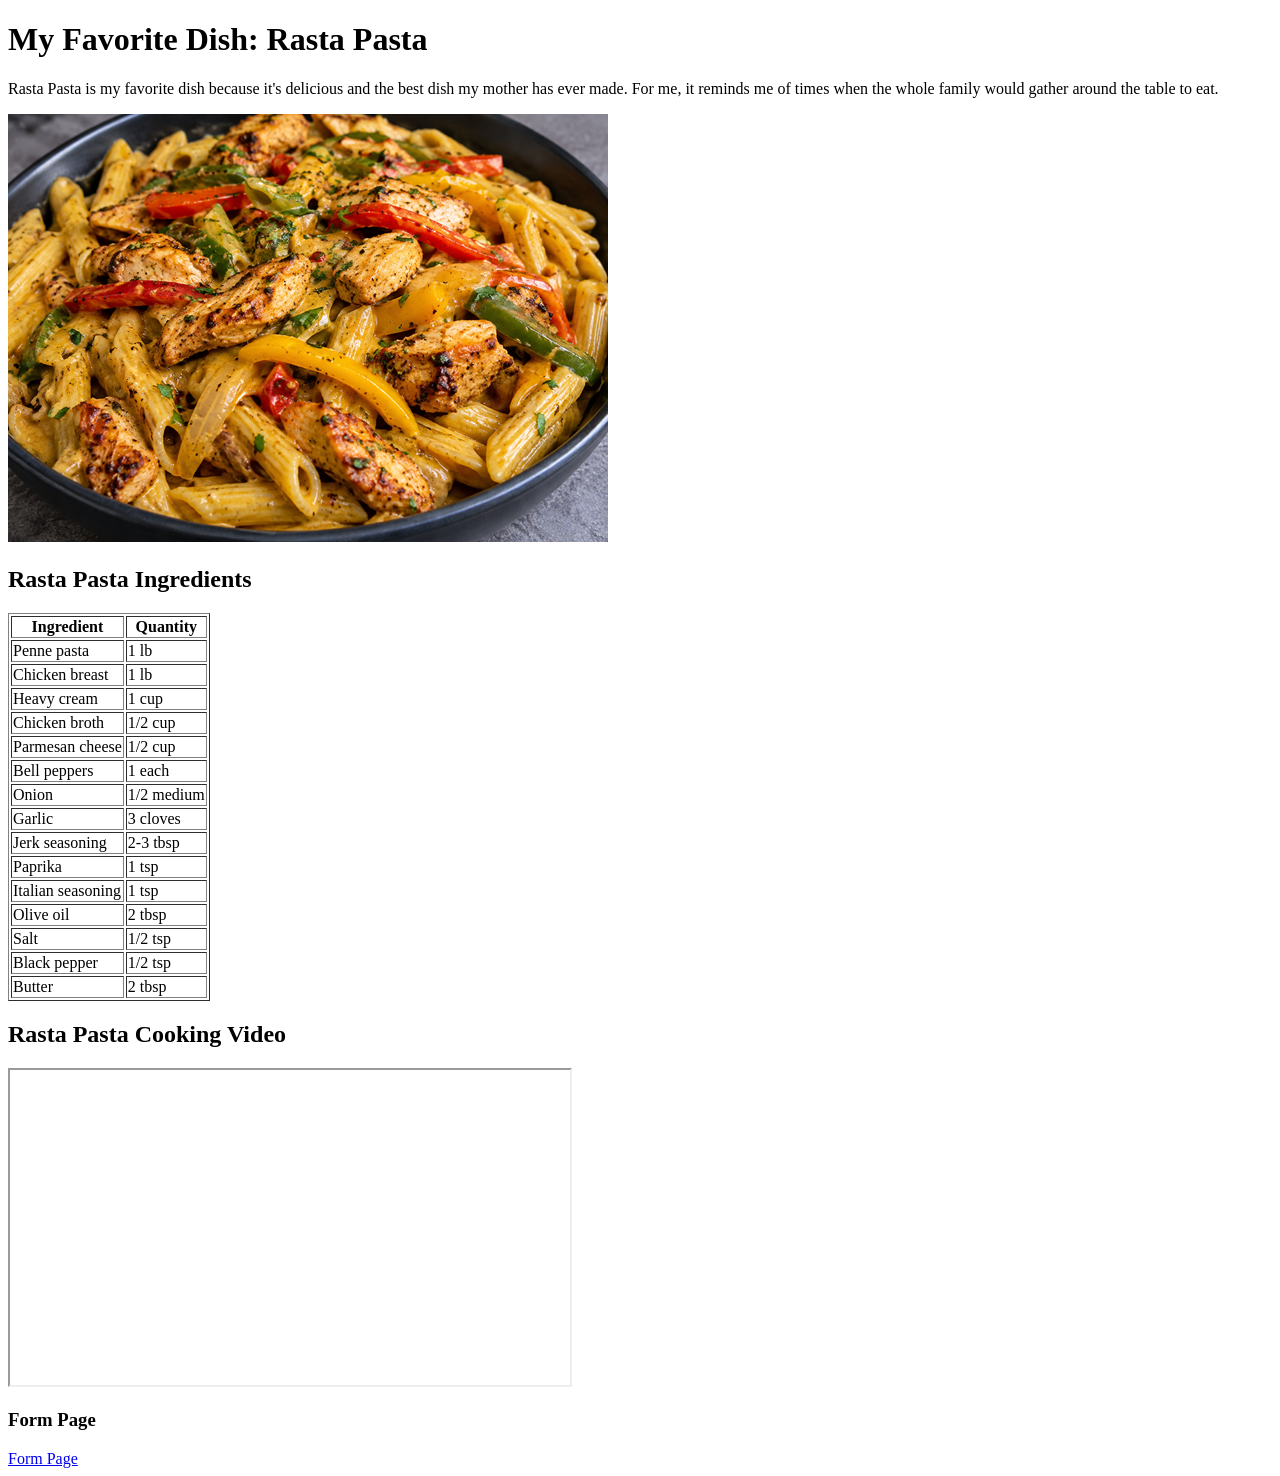
<file: labs/lab3/index.html>
<!Doctype html>
<head>
    <title>My Recipe Sharing Website</title>
</head>

<body>
    <h1>My Favorite Dish: Rasta Pasta</h1>

    <p>Rasta Pasta is my favorite dish because it's delicious and the best dish my mother has ever made. 

        For me, it reminds me of times when the whole family would gather around the table to eat.
    </p>

    <img src="images/Rasta Pasta.png" alt="A picture of my favorite dish"

    <p></p>

    <h2> Rasta Pasta Ingredients</h2>
    

    <table border="1">
        <tr>
            <th>Ingredient</th>
            <th>Quantity</th>
        </tr>

        <tr>
            <td>Penne pasta</td>
            <td>1 lb</td>
        </tr>

        <tr>
            <td>Chicken breast</td>
            <td>1 lb</td>
        </tr>

        <tr>
        <td>Heavy cream</td>
        <td>1 cup</td>
    </tr>

    <tr>
        <td>Chicken broth</td>
        <td>1/2 cup</td>
    </tr>

    <tr>
        <td>Parmesan cheese</td>
        <td>1/2 cup</td>
    </tr>

    <tr>
        <td>Bell peppers</td>
        <td>1 each</td>
    </tr>

    <tr>
        <td>Onion</td>
        <td>1/2 medium</td>
    </tr>

    <tr>
        <td>Garlic</td>
        <td>3 cloves</td>
    </tr>

    <tr>
        <td>Jerk seasoning</td>
        <td>2-3 tbsp</td>
    </tr>

    <tr>
        <td>Paprika</td>
        <td>1 tsp</td>
    </tr>

    <tr>
        <td>Italian seasoning</td>
        <td>1 tsp</td>
    </tr>

    <tr>
        <td>Olive oil</td>
        <td>2 tbsp</td>
    </tr>

    <tr>
        <td>Salt</td>
        <td>1/2 tsp</td>
    </tr>

    <tr>
        <td>Black pepper</td>
        <td>1/2 tsp</td>
    </tr>

    <tr>
        <td>Butter</td>
        <td>2 tbsp</td>
    </tr>
    </table>

    <h2>Rasta Pasta Cooking Video</h2>

    <iframe
        width="560"
        height="315"
        src="https://www.youtube.com/embed/SFC47Vc1AYs"
        title="Recipe tutorial">
    </iframe>

    <h3>Form Page</h3>

    <a href="submission.html">Form Page</a>

</body>
</file>
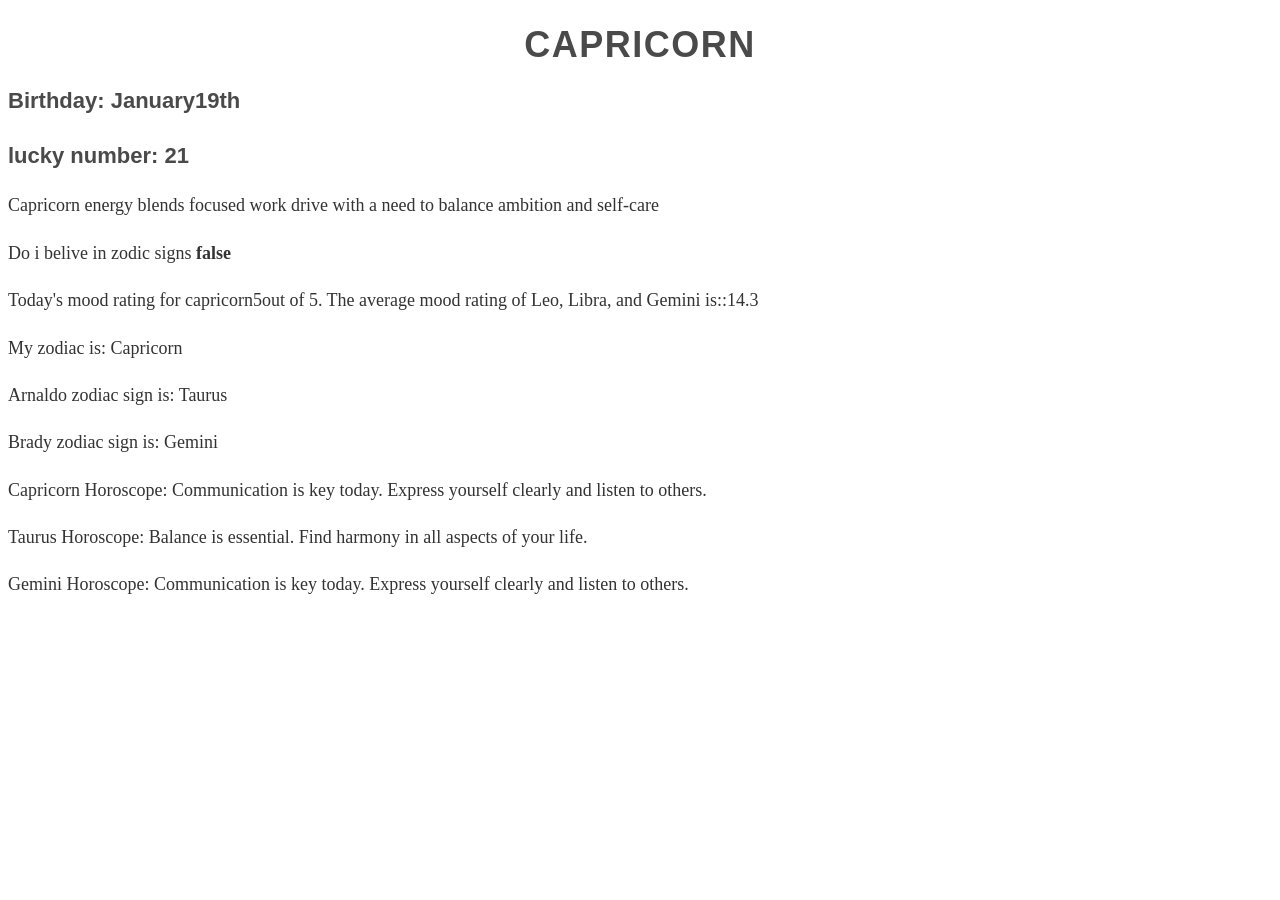
<file: labs/lab7/index.html>
<!DOCTYPE html>
<html>
  <head>
    <link href="css/style.css" type="text/css" rel="stylesheet">
  </head>
 
  <body>
    <h1 id="sign">My_Sign</h1>
    <h3 class="birthday">Birthday: </h3>
    <h4 class="luckyNum">Lucky Number: </h4>
    <p>My horoscope...</p>
    <p>Do I believe in astrology? </p>
    <p id="mood"></p>


    <p id="myZodiac"></p>
    <p id="partner1Zodiac"></p>
    <p id="partner2Zodiac"></p>


    <p id="myHoroscope"></p>
    <p id="partner1Horoscope"></p>
    <p id="partner2Horoscope"></p>


  <script src="js/horoscope-data.js"></script>
  </body>
</html>
</file>
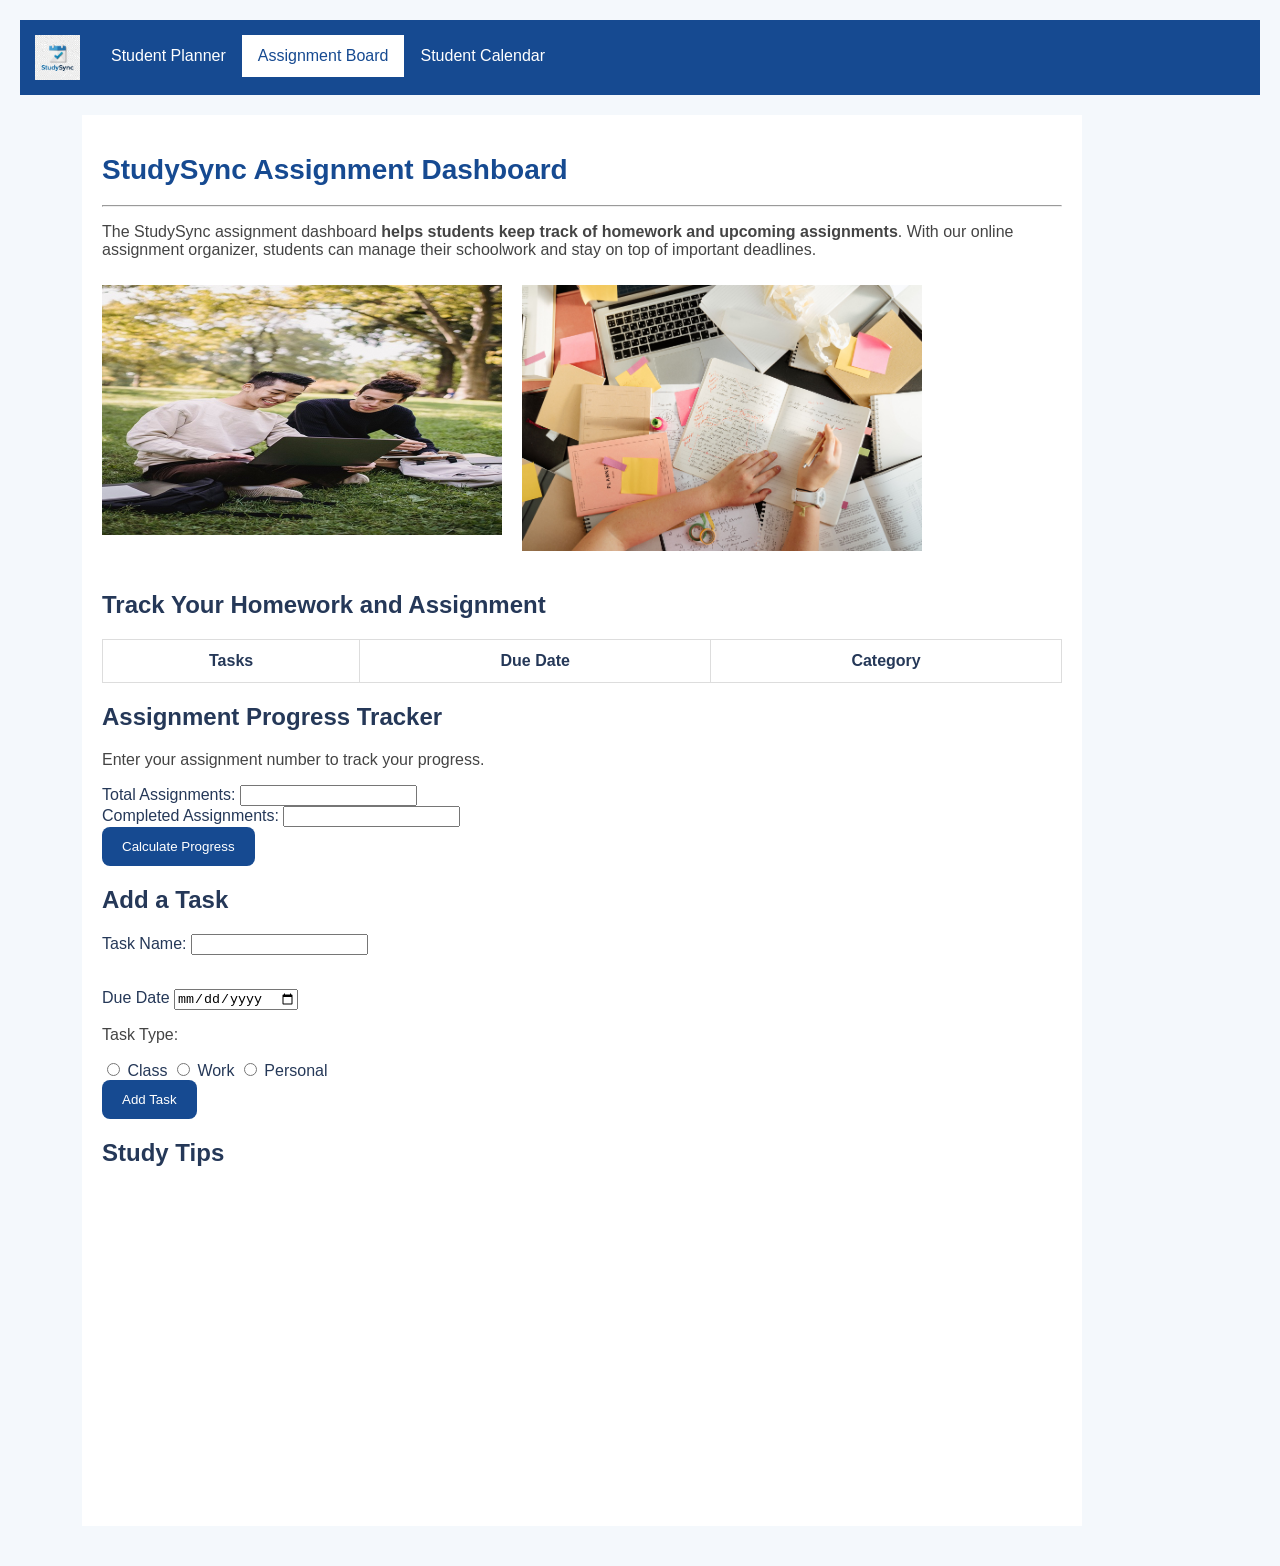
<file: product_site/assignment-dashboard.html>
<!--
Name: D'Juan Lawton
Date: October 4, 2026
Description: Product website Dashboard
-->
<!DOCTYPE html>
<html>
    <head>
        <!-- Character encoding -->
         <meta charset="UTF-8">

        <!--Title-->
        <Title>StudySync | Student Assignment Dashboard</Title>
        <!--Meta-->
        <meta name="description" content="Use the StudySync assignment dashboard to organize homework, track assignments, and stay on top of important college deadlines.">

        <!-- Open Graph Tags -->
        <meta property="og:title" content="StudySync | Assignment Dashboard">

        <meta property="og:description" content="Track homework, organize assignments, and manage college deadlines with the StudySync assignment dashboard.">

        <meta property="og:image" content="https://djuanlawton.rhody.dev/csc271_projects/product_site/images/studysync.png">

        <meta property="og:url" content="https://djuanlawton.rhody.dev/csc271_projects/product_site/assignment-dashboard.html">
            
        <!--Stylesheet-->
        <link rel="stylesheet" href="css/style.css">

        <!-- Google tag (gtag.js) -->
        <script async src="https://www.googletagmanager.com/gtag/js?id=G-532VE1ZM4Q"></script>
        <script>
        window.dataLayer = window.dataLayer || [];
        function gtag(){dataLayer.push(arguments);}
        gtag('js', new Date());

        gtag('config', 'G-532VE1ZM4Q');
        </script>

    </head>

    <body>
        <div class="header">
            <img class="header-logo"
                src="images/Logo.png"
                alt="StudySync logo">

            <a href="student-planner.html">Student Planner</a>
            <a href="assignment-dashboard.html" class="active">Assignment Board</a>
            <a href="student-calendar.html">Student Calendar</a>
            
            
        </div>
        
        <div class = "content-wrapper">
            <div class = "content">
                <!--Main Heading-->
                <h1> StudySync Assignment Dashboard</h1>

                <hr>
                <!--A paragraph that describes what StudySync does-->
                <p>
                    The StudySync assignment dashboard <strong>helps students
                    keep track of homework and upcoming assignments</strong>.
                    With our online assignment organizer, students
                    can manage their schoolwork and stay on top
                    of important deadlines.
                </p>

                
                <!--Images That relate to the topic-->
                <img src="images/studyimage1.jpg"
                    alt="Two students studying together"
                    width="400"
                    height="250">
                <img src="images/Studyimage2.jpg"
                    alt="Student studying "
                    width="400"
                    height="267">

                    <p></p>
                <div class = "dashboard-tasks">
                    <!--All of the users upcoming Tasks-->
                    <h2>Track Your Homework and Assignment</h2>

                    <table>
                        <thead>
                            <tr>
                                <th>Tasks</th>
                                <th>Due Date</th>
                                <th>Category</th>
                            </tr>
                        </thead>

                        <tbody id="taskList">
                            <!-- display function should appear. -->
                        </tbody>

                    </table>
                </div>
                <!--Assignment Progress Tracker-->
                <div class ="progress_tracker">
                    <h2>Assignment Tracker</h2>
                    
                    <p class ="progress_des">
                        Enter information about your assignments to track procgress.
                    </p>

                    <label for="TotalAssignments">Total Assignments:</label>
                    <input type="number" id="totalAssignments" min="1" required>

                    <br>

                    <label for="completedAssignments">Completed Assignments:</label>
                    <input type="number" id="completedAssignments" min="0" required>

                    <br>

                    <button class="calculateButton" type="button" id="calculateButton">
                        Calculate Progress
                    </button>

                    <p id="progressResult"></p>
                    <p id="progressMessage"></p>
                    <p id="thoughtFullMessage"></p>
                </div>
                <!--Form to Add a Task-->
                <h2>Add a Task</h2>

                <form id="taskForm" novalidate>
                    <label for="Task">Task Name:</label>
                    <input type="Text" id="Task" name="Task" required>
                    <!--Task Feedback Section-->
                    <p id = "taskFeedback"></p>
                    
                    <br>

                    <label for="Date">Due Date</label>
                    <input type="date" id="Date" name="Date" required>

                    <br>

                    <p>Task Type:</p>

                    <input type="radio" id="Class" name="type" value="Class" required>
                    <label for="Class">Class</label>

                    <input type="radio" id="work" name="type" value="work">
                    <label for="work">Work</label>

                    <input type="radio" id="personal" name="type" value="personal">
                    <label for="personal">Personal</label>

                    <br>

                    <input class="calculateButton" type="submit" value="Add Task">
                    <!--Form Feedback Section-->
                    <p id = "formFeedback"></p>

                </form>
                <!-- Study Tips Video -->
                <h2>Study Tips</h2>

                <iframe width="560" 
                height="315" 
                src="https://www.youtube.com/embed/TjPFZaMe2yw?si=7Hd2D6C3sD3UupUf" 
                title="YouTube video player" 
                frameborder="0" 
                allow="accelerometer; autoplay; clipboard-write; encrypted-media; gyroscope; picture-in-picture; web-share" 
                referrerpolicy="strict-origin-when-cross-origin" 
                allowfullscreen>
                </iframe>
            </div>
        </div>
        <script src="js/designer.js"></script>
        <script src="js/functions.js"></script>

    </body>
</html>
</file>
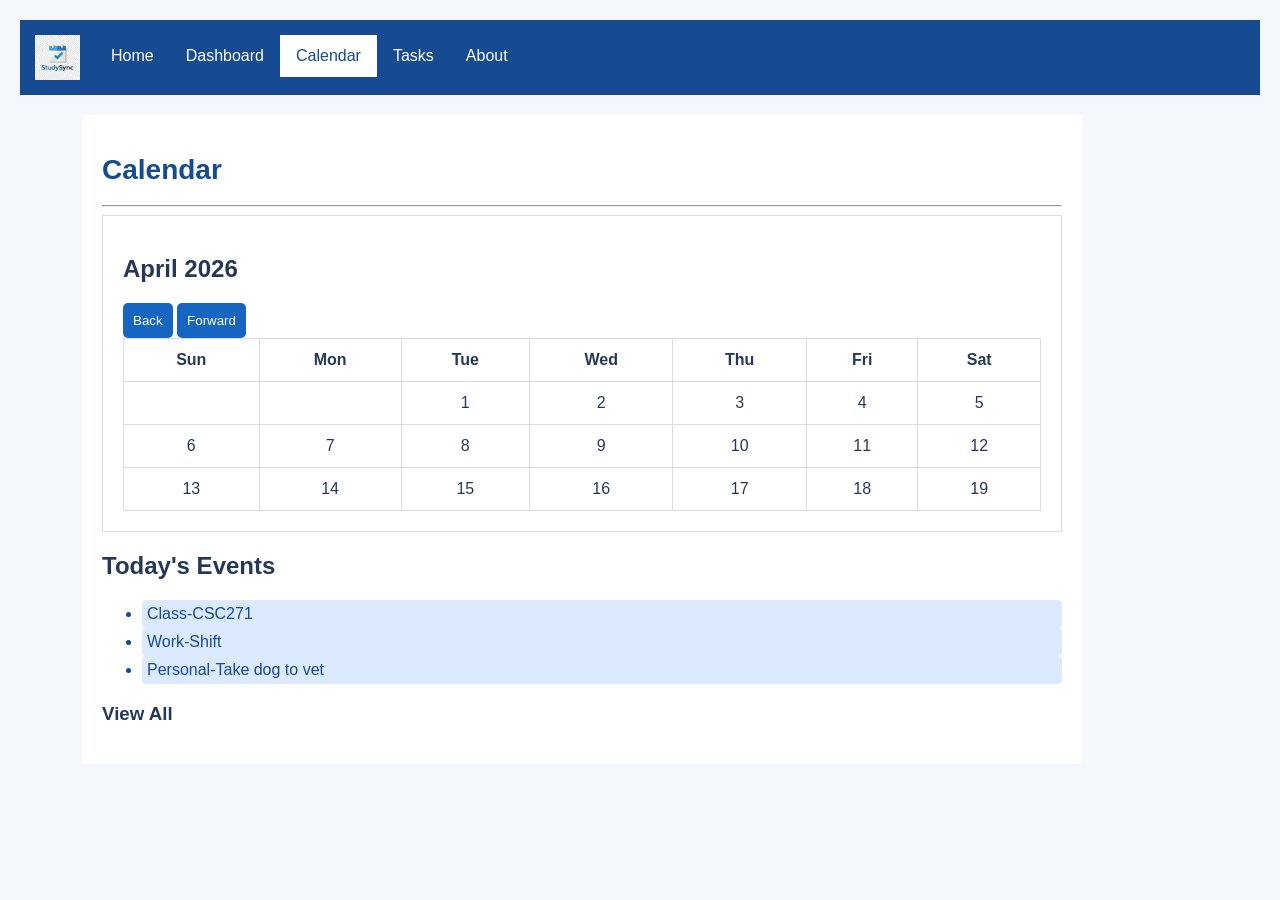
<file: product_site/calendar.html>
<!--
Name: D'Juan Lawton
Date: October 11, 2026
Description: Product website Calendar
-->
<!DOCTYPE html>
<html>
    <head>
        <!-- Character encoding -->
         <meta charset="UTF-8">

         <!--Title-->
        <Title>Calendar</Title>
        <!--Stylesheet-->
        <link rel="stylesheet" href="css/style.css">

    </head>
    

    <body>
        <div class="header">
            <img class="header-logo"
                src="images/Logo.png"
                alt="StudySync logo">

            <a href="studysync.html">Home</a>
            <a href="dashboard.html">Dashboard</a>
            <a href="calendar.html" class = "active">Calendar</a>
            <a href="">Tasks</a>
            <a href="">About</a>
        </div>

        <div class = "content-wrapper">
            <div class = "content">
                <!--Main Heading-->
                <h1>Calendar</h1>
                <hr>

                <main>
                    <!--Section for the calendar-->
                    <section id = calendar>
                        <!--Heading for the month-->
                        <h2>April 2026</h2>
                        <!--Back button-->
                        <button>Back</button>
                        <!--Forward button-->
                        <button>Forward</button>
                        <!--Calendar table-->
                        <table>
                            <tr>
                                <th>Sun</th>
                                <th>Mon</th>
                                <th>Tue</th>
                                <th>Wed</th>
                                <th>Thu</th>
                                <th>Fri</th>
                                <th>Sat</th>
                            </tr>

                            <tr>
                                <td></td>
                                <td></td>
                                <td>1</td>
                                <td>2</td>
                                <td>3</td>
                                <td>4</td>
                                <td>5</td>
                                
                            </tr>

                            <tr>
                                <td>6</td>
                                <td>7</td>
                                <td>8</td>
                                <td>9</td>
                                <td>10</td>
                                <td>11</td>
                                <td>12</td>
                                
                            </tr>

                            <tr>
                                <td>13</td>
                                <td>14</td>
                                <td>15</td>
                                <td>16</td>
                                <td>17</td>
                                <td>18</td>
                                <td>19</td>
                                
                            </tr>

                        </table>
                    </section>
                    <!--Today's events section-->
                    <section>
                        <h2>Today's Events</h2>
                        <!--Lists of tasks-->
                        <ul>
                            <li class = event>Class-CSC271</li>
                            <li class = event>Work-Shift</li>
                            <li class = event>Personal-Take dog to vet</li>
                        </ul>
                        <!--View all tasks-->
                        <h3>View All</h3>
                    </section>
                </main>
            </div>
        </div>



    </body>
</html>
</file>
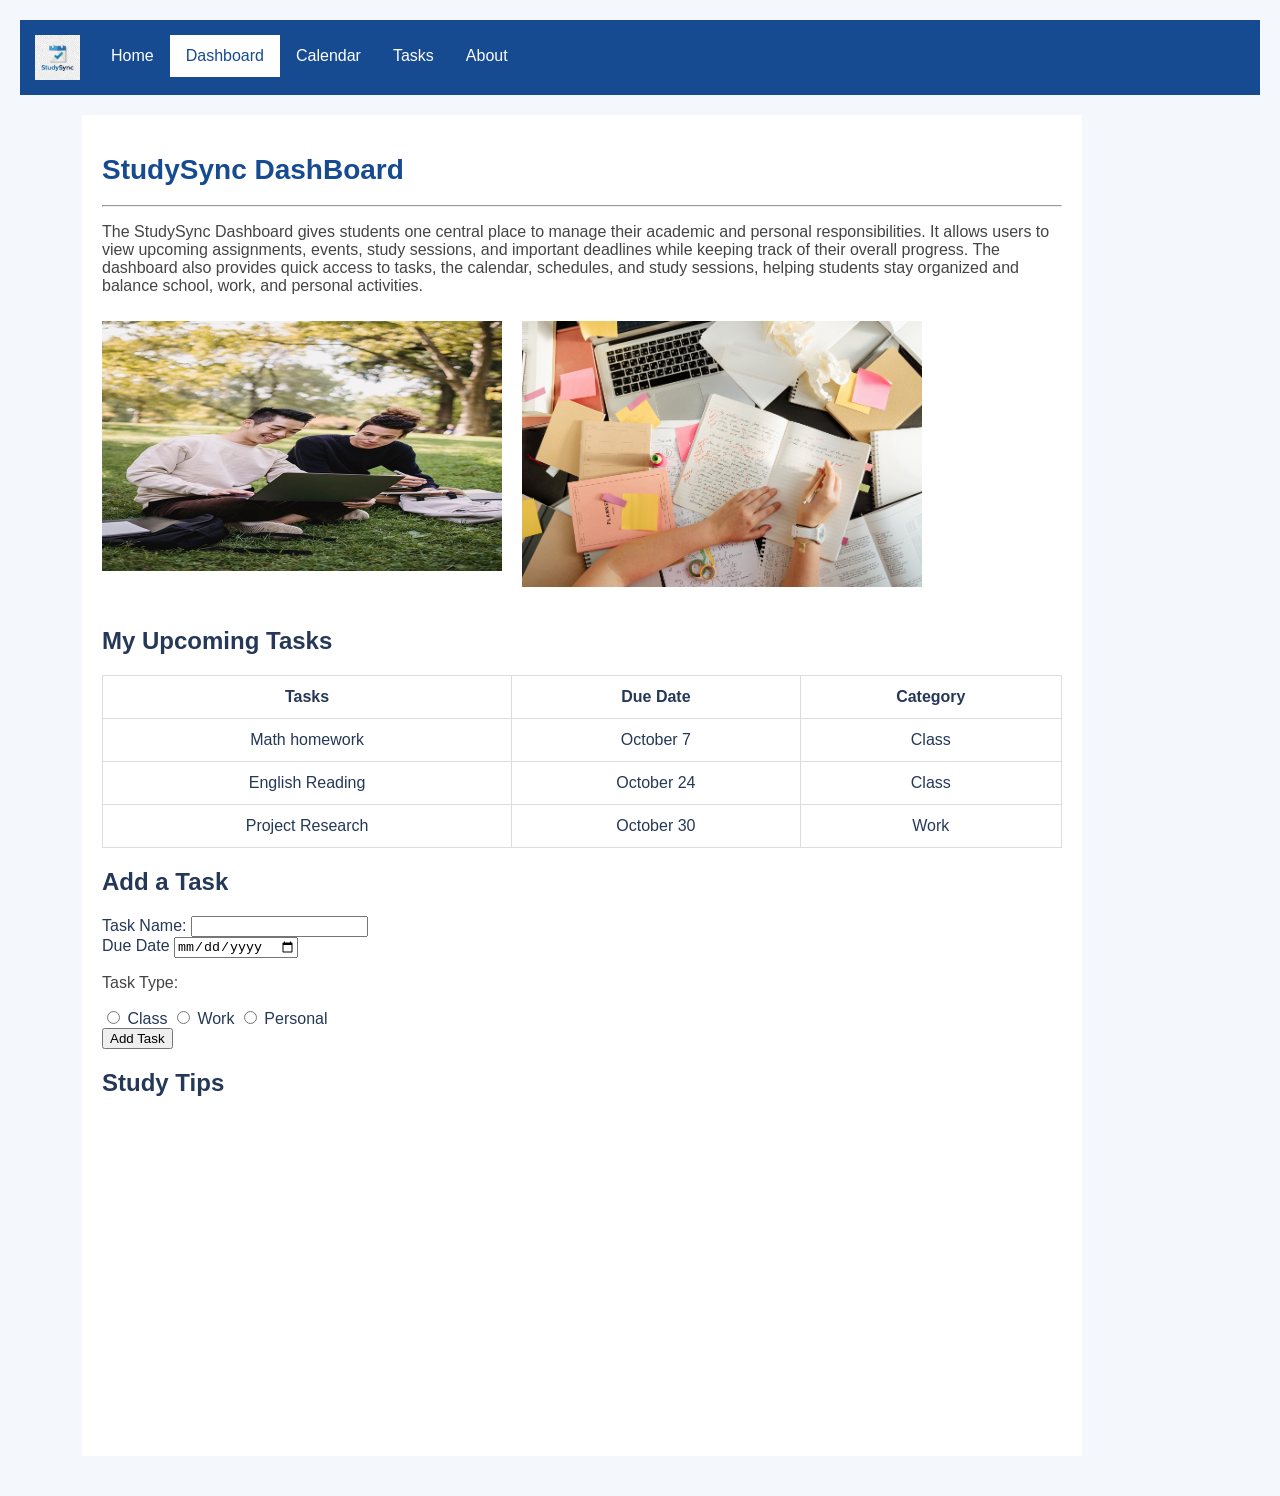
<file: product_site/dashboard.html>
<!--
Name: D'Juan Lawton
Date: October 4, 2026
Description: Product website Dashboard
-->
<!DOCTYPE html>
<html>
    <head>
        <!-- Character encoding -->
         <meta charset="UTF-8">

        <!--Title-->
        <Title>DashBoard</Title>
        <!--Stylesheet-->
        <link rel="stylesheet" href="css/style.css">

    </head>

    <body>
        <div class="header">
            <img class="header-logo"
                src="images/Logo.png"
                alt="StudySync logo">

            <a href="studysync.html">Home</a>
            <a href="dashboard.html" class="active">Dashboard</a>
            <a href="calendar.html">Calendar</a>
            <a href="">Tasks</a>
            <a href="">About</a>
        </div>
        
        <div class = "content-wrapper">
            <div class = "content">
                <!--Main Heading-->
                <h1> StudySync DashBoard</h1>

                <hr>
                <!--A paragraph that describes what StudySync does-->
                <p>
                    The StudySync Dashboard gives students one central place to manage their academic
                    and personal responsibilities. It allows users to view upcoming assignments, events,
                    study sessions, and important deadlines while keeping track of their overall progress.
                    The dashboard also provides quick access to tasks, the calendar, schedules, and study sessions,
                    helping students stay organized and balance school, work, and personal activities.
                </p>

                
                <!--Images That relate to the topic-->
                <img src="images/studyimage1.jpg"
                    alt="Two students studying together"
                    width="400"
                    height="250">
                <img src="images/Studyimage2.jpg"
                    alt="Student organizing study materials"
                    width="400"
                    height="267">

                    <p></p>
                <div class = "dashboard-tasks">
                    <!--All of the users upcoming Tasks-->
                    <h2><strong></strong>My Upcoming Tasks</strong></h2>

                    <table>
                        <tr>
                            <th>Tasks</th>
                            <th>Due Date</th>
                            <th>Category</th>
                        </tr>

                        <tr>
                            <td>Math homework</td>
                            <td>October 7</td>
                            <td>Class</td>
                        </tr>

                        <tr>
                            <td>English Reading</td>
                            <td>October 24</td>
                            <td>Class</td>
                        </tr>

                        <tr>
                            <td>Project Research</td>
                            <td>October 30</td>
                            <td>Work</td>
                        </tr>
                    </table>
                </div>
                <!--Form to Add a Task-->
                <h2>Add a Task</h2>

                <form>
                    <label for="Task">Task Name:</label>
                    <input type="Text" id="Task" name="Task" required> 
                    
                    <br>

                    <label for="Date">Due Date</label>
                    <input type="date" id="Date" name="Data" required>

                    <br>

                    <p>Task Type:</p>

                    <input type="radio" id="Class" name="type" value="Class">
                    <label for="Class">Class</label>

                    <input type="radio" id="work" name="type" value="work">
                    <label for="work">Work</label>

                    <input type="radio" id="personal" name="type" value="personal">
                    <label for="personal">Personal</label>

                    <br>

                    <input type="submit" value="Add Task">

                </form>
                <!-- Study Tips Video -->
                <h2>Study Tips</h2>

                <iframe width="560" 
                height="315" 
                src="https://www.youtube.com/embed/TjPFZaMe2yw?si=7Hd2D6C3sD3UupUf" 
                title="YouTube video player" 
                frameborder="0" 
                allow="accelerometer; autoplay; clipboard-write; encrypted-media; gyroscope; picture-in-picture; web-share" 
                referrerpolicy="strict-origin-when-cross-origin" 
                allowfullscreen>
                </iframe>
            </div>
        </div>

    </body>
</html>
</file>
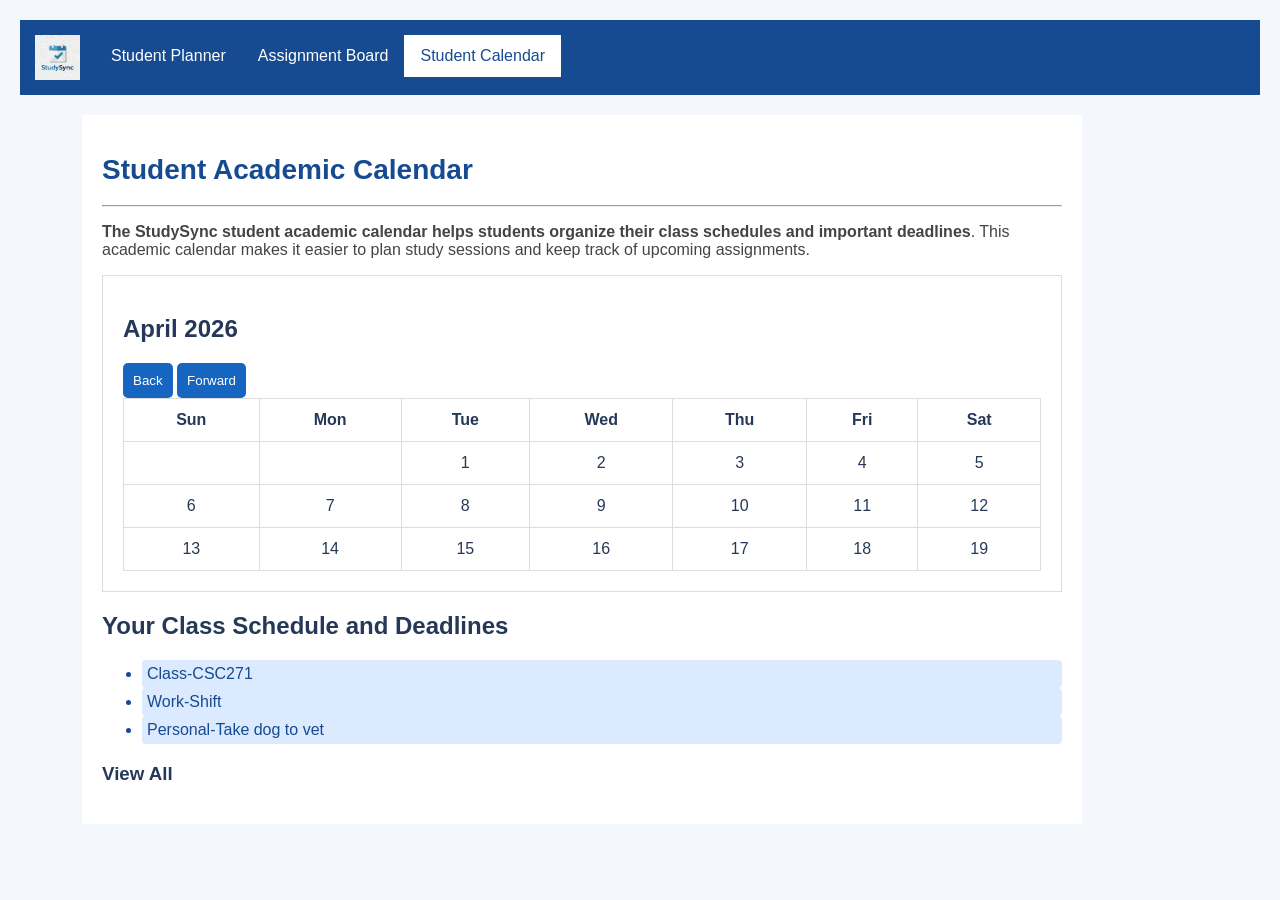
<file: product_site/student-calendar.html>
<!--
Name: D'Juan Lawton
Date: October 11, 2026
Description: Product website Calendar
-->
<!DOCTYPE html>
<html>
    <head>
        <!-- Character encoding -->
         <meta charset="UTF-8">

         <!--Title-->
        <Title>StudySync | Student Academic Calendar</Title>
        <!--Meta-->
        <meta name="description" content="Stay organized with the StudySync student academic calendar. Manage class schedules, plan study sessions, and keep track of assignment deadlines.">
        
        <!-- Open Graph Tags -->
        <meta property="og:title" content="StudySync | Student Academic Calendar">

        <meta property="og:description" content="Organize your class schedule, plan study sessions, and track important assignment deadlines with the StudySync academic calendar.">

        <meta property="og:image" content="https://djuanlawton.rhody.dev/csc271_projects/product_site/images/studysync.png">

        <meta property="og:url" content="https://djuanlawton.rhody.dev/csc271_projects/product_site/student-calendar.html">
        
        <!--Stylesheet-->
        <link rel="stylesheet" href="css/style.css">

        <!-- Google tag (gtag.js) -->
        <script async src="https://www.googletagmanager.com/gtag/js?id=G-532VE1ZM4Q"></script>
        <script>
        window.dataLayer = window.dataLayer || [];
        function gtag(){dataLayer.push(arguments);}
        gtag('js', new Date());

        gtag('config', 'G-532VE1ZM4Q');
        </script>

    </head>
    

    <body>
        <div class="header">
            <img class="header-logo"
                src="images/Logo.png"
                alt="StudySync logo">
            <!--Top nav links-->
            <a href="student-planner.html">Student Planner</a>
            <a href="assignment-dashboard.html">Assignment Board</a>
            <a href="student-calendar.html" class = "active">Student Calendar</a>
        </div>

        <div class = "content-wrapper">
            <div class = "content">
                <!--Main Heading-->
                <h1>Student Academic Calendar</h1>
                <hr>
                <p>
                    <strong>The StudySync student academic calendar helps
                    students organize their class schedules and
                    important deadlines</strong>. This academic calendar
                    makes it easier to plan study sessions and
                    keep track of upcoming assignments.
                </p>

                <main>
                    <!--Section for the calendar-->
                    <section id = calendar>
                        <!--Heading for the month-->
                        <h2>April 2026</h2>
                        <!--Back button-->
                        <button>Back</button>
                        <!--Forward button-->
                        <button>Forward</button>
                        <!--Calendar table-->
                        <table>
                            <tr>
                                <th>Sun</th>
                                <th>Mon</th>
                                <th>Tue</th>
                                <th>Wed</th>
                                <th>Thu</th>
                                <th>Fri</th>
                                <th>Sat</th>
                            </tr>

                            <tr>
                                <td></td>
                                <td></td>
                                <td>1</td>
                                <td>2</td>
                                <td>3</td>
                                <td>4</td>
                                <td>5</td>
                                
                            </tr>

                            <tr>
                                <td>6</td>
                                <td>7</td>
                                <td>8</td>
                                <td>9</td>
                                <td>10</td>
                                <td>11</td>
                                <td>12</td>
                                
                            </tr>

                            <tr>
                                <td>13</td>
                                <td>14</td>
                                <td>15</td>
                                <td>16</td>
                                <td>17</td>
                                <td>18</td>
                                <td>19</td>
                                
                            </tr>

                        </table>
                    </section>
                    <!--Today's events section-->
                    <section>
                        <h2>Your Class Schedule and Deadlines</h2>
                        <!--Lists of tasks-->
                        <ul>
                            <li class = event>Class-CSC271</li>
                            <li class = event>Work-Shift</li>
                            <li class = event>Personal-Take dog to vet</li>
                        </ul>
                        <!--View all tasks-->
                        <h3>View All</h3>
                    </section>
                </main>
            </div>
        </div>



    </body>
</html>
</file>
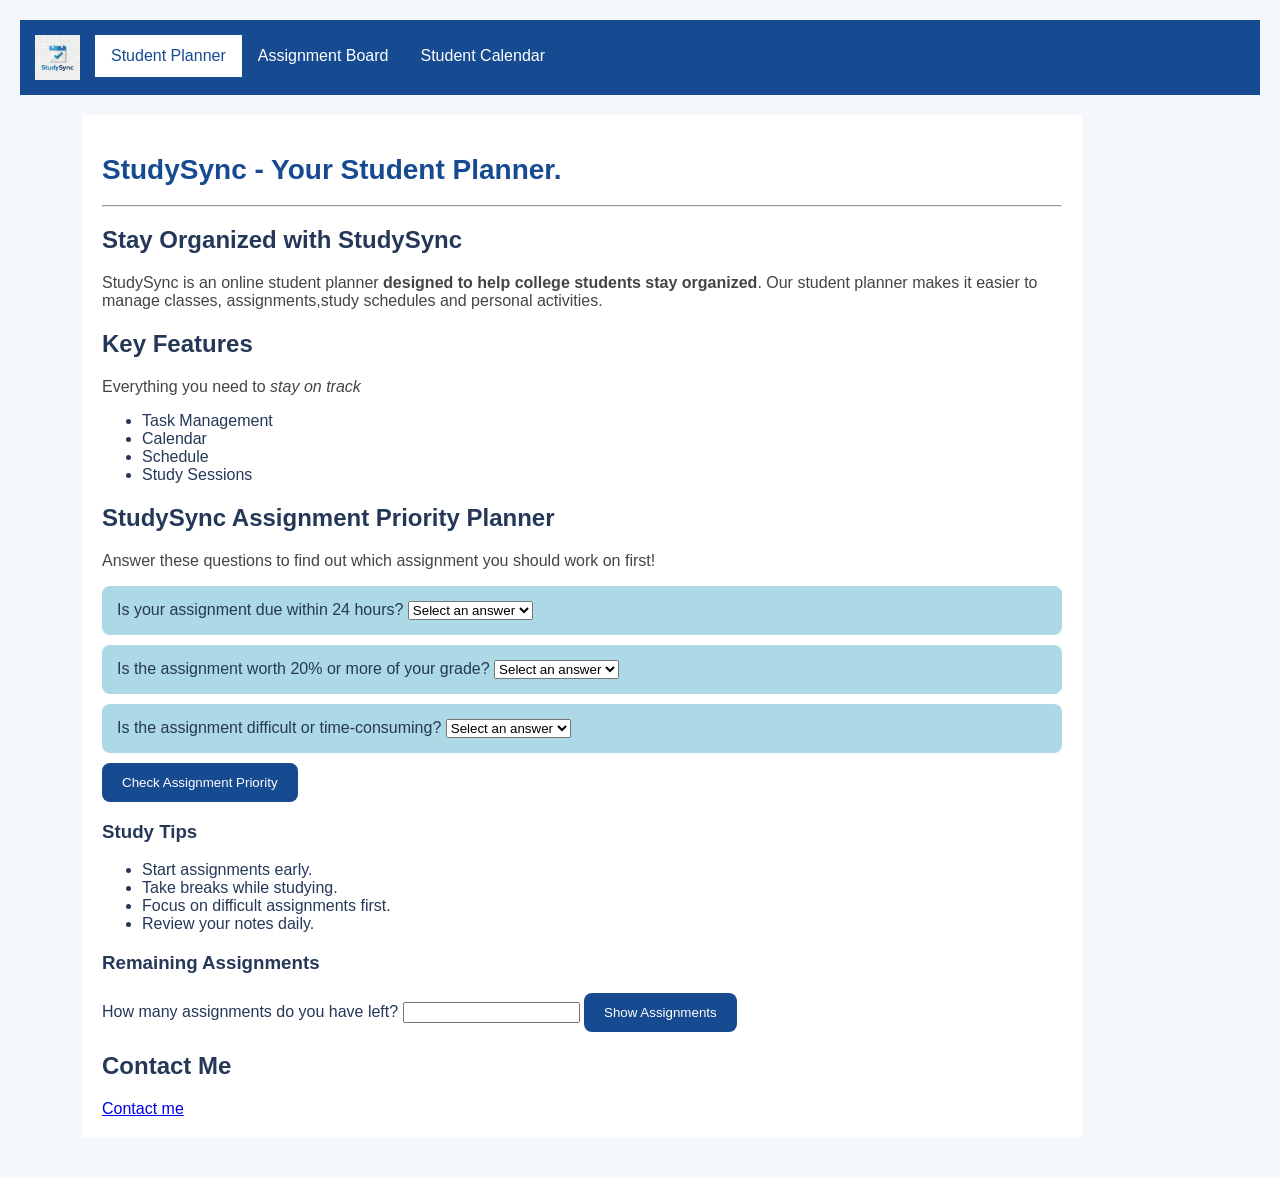
<file: product_site/student-planner.html>
<!--
Name: D'Juan Lawton
Date: September 27, 2026
Description: Product website homepage
-->
<!DOCTYPE html>
<html>
    <head>
        <!-- Character encoding -->
         <meta charset="UTF-8">
        <!--Title-->
        <Title>StudySync | Student Planner</Title>
        <!--Meta-->
        <meta name="description" content="StudySync is an online student planner that helps college students organize classes, track assignments, and manage their academic schedules.">

        <!-- Open Graph Tags -->
        <meta property="og:title" content="StudySync | Student Planner">

        <meta property="og:description" content="Organize classes and assignments with StudySync.">

        <meta property="og:image" content="https://djuanlawton.rhody.dev/csc271_projects/product_site/images/studysync.png">

        <meta property="og:url" content="https://djuanlawton.rhody.dev/csc271_projects/product_site/student-planner.html">

        <!--Stylesheet-->
        <link rel="stylesheet" href="css/style.css">

        <!-- Google tag (gtag.js) -->
        <script async src="https://www.googletagmanager.com/gtag/js?id=G-532VE1ZM4Q"></script>
        <script>
        window.dataLayer = window.dataLayer || [];
        function gtag(){dataLayer.push(arguments);}
        gtag('js', new Date());

        gtag('config', 'G-532VE1ZM4Q');
        </script>
        
    </head>
    

    <body>
        <div class="header">
            <img class="header-logo"
                src="images/Logo.png"
                alt="StudySync logo">
            <!--Top nav links-->
            <a href="student-planner.html" class = "active">Student Planner</a>
            <a href="assignment-dashboard.html">Assignment Board</a>
            <a href="student-calendar.html">Student Calendar</a>


        </div>
        <div class = "content-wrapper">
            <div class = "content">
                <!--Main Heading-->
                <h1><strong>StudySync - Your Student Planner</strong>.</h1>
        
                <hr>

                <h2>Stay Organized with StudySync</h2>

                <p>
                    StudySync is an online student planner <strong>designed to
                    help college students stay organized</strong>. Our student
                    planner makes it easier to manage classes,
                    assignments,study schedules and personal activities.
                </p>

                <!--Subheading-->
                <h2>Key Features</h2>

             <p>Everything you need to <em>stay on track</em></p>

            <ul>
                <li>Task Management</li>
                <li>Calendar</li>
             <li>Schedule</li>
                <li>Study Sessions</li>
            </ul>

                <!--Assignment Progress Tracker-->
                <section id="studyPlanner">
                    <h2>StudySync Assignment Priority Planner</h2>

                    <p>Answer these questions to find out which assignment you should work on first!</p>

                    <!-- Question 1 -->
                    <div class="question">
                        <label for="dueDate">
                            Is your assignment due within 24 hours?
                        </label>

                        <select id="dueDate">
                            <option value="">Select an answer</option>
                            <option value="yes">Yes</option>
                            <option value="no">No</option>
                        </select>
                    </div>

                    <!-- Question 2 -->
                    <div class="question">
                        <label for="gradeWeight">
                            Is the assignment worth 20% or more of your grade?
                        </label>

                        <select id="gradeWeight">
                            <option value="">Select an answer</option>
                            <option value="yes">Yes</option>
                            <option value="no">No</option>
                        </select>
                    </div>

                    <!-- Question 3 -->
                    <div class="question">
                        <label for="difficulty">
                            Is the assignment difficult or time-consuming?
                        </label>

                        <select id="difficulty">
                            <option value="">Select an answer</option>
                            <option value="yes">Yes</option>
                            <option value="no">No</option>
                        </select>
                    </div>

                    <!-- Priority Button -->
                    <button class="calculateButton" type= "button" id="calculateButton">
                        Check Assignment Priority
                    </button>

                    <!-- Print -->
                    <p id="priorityResult"></p>

                    <!-- Study Tips-->
                    <h3>Study Tips</h3>
                    <ul id="studyTips"></ul>

                    <!-- Remaining Assignments -->
                    <section id="assignmentTracker">
                        <h3>Remaining Assignments</h3>

                        <label for="assignmentCount">
                            How many assignments do you have left?
                        </label>

                        <input type="number" id="assignmentCount" min="0">

                        <button class="calculateButton" type="button" id="showAssignments">
                            Show Assignments
                        </button>

                        <ul id="assignmentList"></ul>
                    </section>
                </section>



                <h2>Contact Me</h2>
                <a href="mailto:djuan.lawton@uri.edu">Contact me</a>
            </div>
        </div>
        <script src="js/forever.js"></script>
    </body>
</html>
</file>
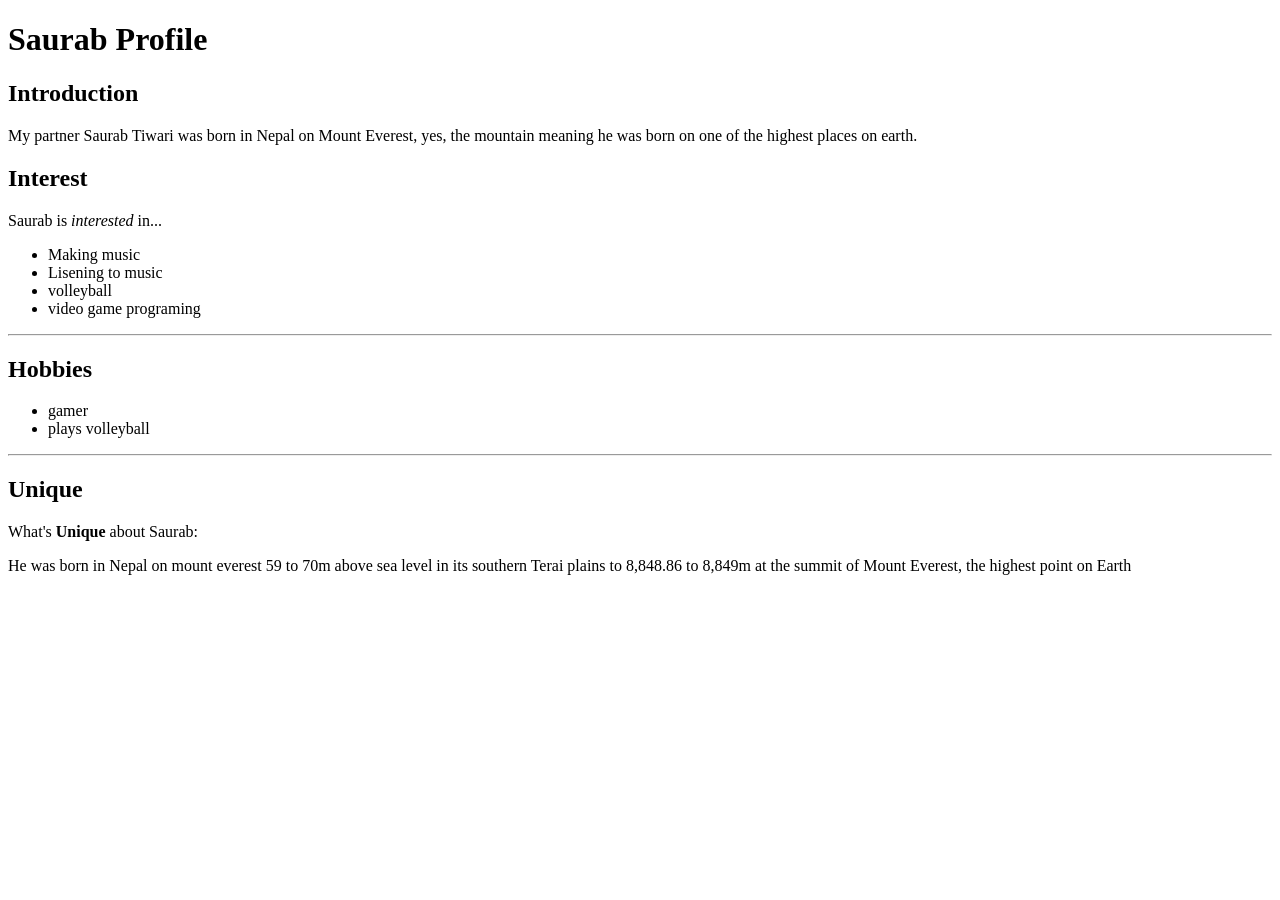
<file: labs/lab2/profile.html>
<!DOCTYPE html>
<html>
<head>
  <title>Saurab Profile</title>
</head>
<body>
  <h1>Saurab Profile</h1>

  <h2>Introduction</h2>
  <p>My partner Saurab Tiwari was born in Nepal on Mount Everest, yes, the mountain meaning he was born on one of the highest places on earth.</p>

  <h2>Interest</h2>
  <p>Saurab is <em>interested</em> in...</p>

  <ul>
  <li>Making music</li>
  <li>Lisening to music</li>
  <li>volleyball</li>
  <li>video game programing</li>
</ul>
<hr>

<h2>Hobbies</h2>
<ul>
    <li>gamer</li>
    <li>plays volleyball</li>
</ul>
<hr>

<h2>Unique</h2>
<p>What's <strong>Unique</strong> about Saurab:</p>
<p> He was born in Nepal on mount everest 59 to 70m above sea level in its southern Terai plains to 8,848.86 to 8,849m at the summit of Mount Everest, the highest point on Earth</p>
</body>
</html>
</file>
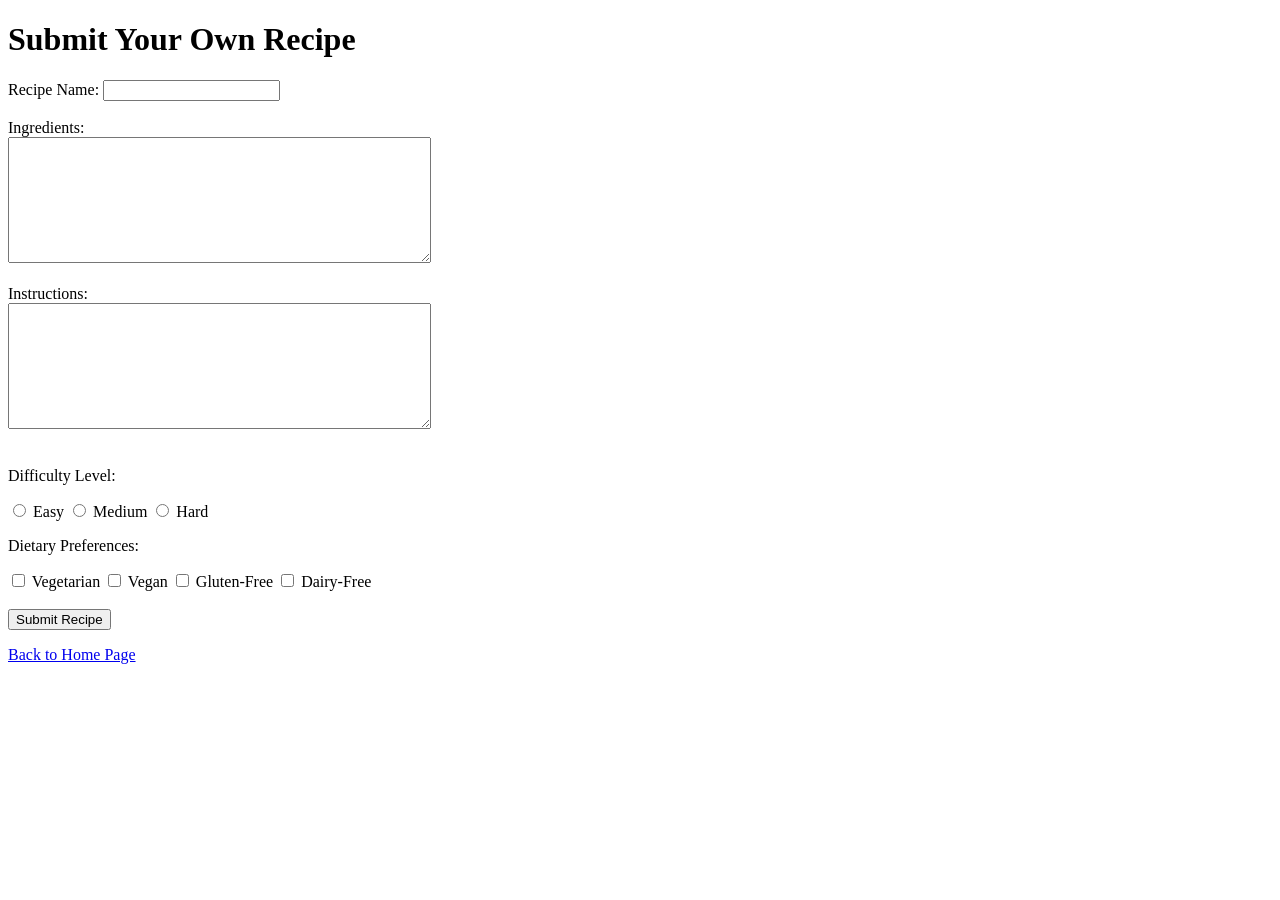
<file: labs/lab3/submission.html>
<!DOCTYPE html>
<html>
<head>
    <title>Submit A Recipe</title>
</head>

<body>

    <h1>Submit Your Own Recipe</h1>

    <form action="index.html" method="get">

        <label for="recipe-name">Recipe Name:</label>
        <input type="text" id="recipe Name" name="recipe Name">
        <br><br>

        <label for="ingredients">Ingredients:</label><br>
        <textarea id="ingredients" name="ingredients" rows="8" cols="50"></textarea>
        <br><br>

        <label for="instructions">Instructions:</label><br>
        <textarea id="instructions" name="instructions" rows="8" cols="50"></textarea>
        <br><br>

        <p>Difficulty Level:</p>

        <input type="radio" id="easy" name="difficulty" value="easy">
        <label for="easy">Easy</label>

        <input type="radio" id="medium" name="difficulty" value="medium">
        <label for="medium">Medium</label>

        <input type="radio" id="hard" name="difficulty" value="hard">
        <label for="hard">Hard</label>

        <p>Dietary Preferences:</p>

        <input type="checkbox" id="vegetarian" name="dietary" value="vegetarian">
        <label for="vegetarian">Vegetarian</label>

        <input type="checkbox" id="vegan" name="dietary" value="vegan">
        <label for="vegan">Vegan</label>

        <input type="checkbox" id="gluten-free" name="dietary" value="gluten-free">
        <label for="gluten-free">Gluten-Free</label>

        <input type="checkbox" id="dairy-free" name="dietary" value="dairy-free">
        <label for="dairy-free">Dairy-Free</label>

        <br><br>

        <input type="submit" value="Submit Recipe">

    </form>

    <p>
        <a href="index.html">Back to Home Page</a>
    </p>

</body>
</html>
</file>
<file: labs/lab7/css/style.css>
#sign {
    font-size: 36px;
    color: #4A4A4A;
    text-align: center;
    text-transform: uppercase;
    letter-spacing: 1.5px;
    font-family: 'Helvetica Neue', sans-serif; 
    margin-bottom: 20px;
}




.birthday {
    font-size: 22px;
    color: #4A4A4A; 
    margin-bottom: 10px;
    font-family: 'Helvetica Neue', sans-serif; 
}


.luckyNum {
    font-size: 22px;
    color: #4A4A4A;
    font-family: 'Helvetica Neue', sans-serif; 
    margin-bottom: 20px;
}


p {
    font-size: 18px;
    line-height: 1.8;
    color: #333; 
    font-family: 'Georgia', serif; 
    margin: 15px 0;
}
</file>
<file: product_site/css/style.css>
/*
Name: D'juan Lawton
Date: October 17, 2026
Description: Stylesheet for the StudySync website pages
*/

/* General page styling */
body {
    background-color: #f4f8fc;
    font-family: Arial, Helvetica, sans-serif;
    color: #253858;
    margin: 20px;
}

/* Header styling */
.header {
    overflow: hidden;
    background-color: #164a91;
    padding: 15px;
}

/* Header links */
.header a:link,
.header a:visited {
    float: left;
    color: white;
    text-align: center;
    padding: 12px 16px;
    text-decoration: none;
    font-size: 16px;
}

/* Header hover effect */
.header a:hover,
.header a:visited:hover {
    background-color: white;
    color: red;
}

/* Link click effect */
.header a:active,
.header a:visited:active {
    background-color: #0b2f60;
    color: red;
}

/* Current page */
.header a.active:link,
.header a.active:visited {
    background-color: white;
    color: #164a91;
}

/* Content wrapper */
.content-wrapper {
    display: flow-root;
    width: 100%;
}

/* Main content */
.content {
    float: left;
    width: 90%;
    max-width: 1000px;
    margin: 20px 5%;
    padding: 20px;
    background-color: white;
    box-sizing: border-box;
}

/* Header logo */
.header-logo {
    float: left;
    width: 45px;
    height: auto;
    margin: 0 15px 0 0;
}

/* Main page headings */
h1 {
    font-family: Arial, Helvetica, sans-serif;
    font-size: 28px;
    color: #164a91;
}

/* Paragraph styling */
p {
    font-family: Arial, Helvetica, sans-serif;
    font-size: 16px;
    color: #444444;
}

/* Calendar styling */
#calendar {
    background-color: white;
    padding: 20px;
    border: 1px solid #dddddd;
}

/* Event styling */
.event {
    background-color: #dceaff;
    color: #164a91;
    padding: 5px;
    border-radius: 4px;
}

/* Calendar table styling */
table {
    width: 100%;
    border-collapse: collapse;
}

/* Calendar cells */
th, td {
    border: 1px solid #dddddd;
    padding: 12px;
    text-align: center;
}

/* Buttons */
button {
    background-color: #1665c1;
    color: white;
    padding: 10px;
    border: none;
    border-radius: 5px;
}

/* Button Styling */
.calculateButton {
    background-color: #164a91;
    color: white;
    padding: 12px 20px;
    border: none;
    border-radius: 8px;
    cursor: pointer;
    transition: all 0.3s ease;
}

/* Button Hover Animation */
.calculateButton:hover {
    background-color: red;
    transform: scale(1.05) translateY(-3px);
}

/* Image styling */
img {
    float: left;
    margin: 10px 20px 10px 0;
    max-width: 100%;
    height: auto;
}

/* Dashboard task section */
.dashboard-tasks {
    clear: both;
    padding-top: 10px;
}


/* Design for mobile screens */
@media screen and (max-width: 600px) {

    /* Header links */
    .header a:link,
    .header a:visited {
        float: none;
        display: block;
        text-align: left;
    }

    /* Main content */
    .content {
        float: none;
        width: 100%;
        max-width: none;
        margin: 0;
        padding: 15px;
        font-size: 18px;
    }

    /* Paragraphs on mobile */
    .content p {
        font-size: 18px;
    }

    /* Images on mobile */
    img {
        max-width: 100%;
        height: auto;
    }

    /* Calendar table on mobile */
    th, td {
        padding: 6px;
    }
}
</file>
